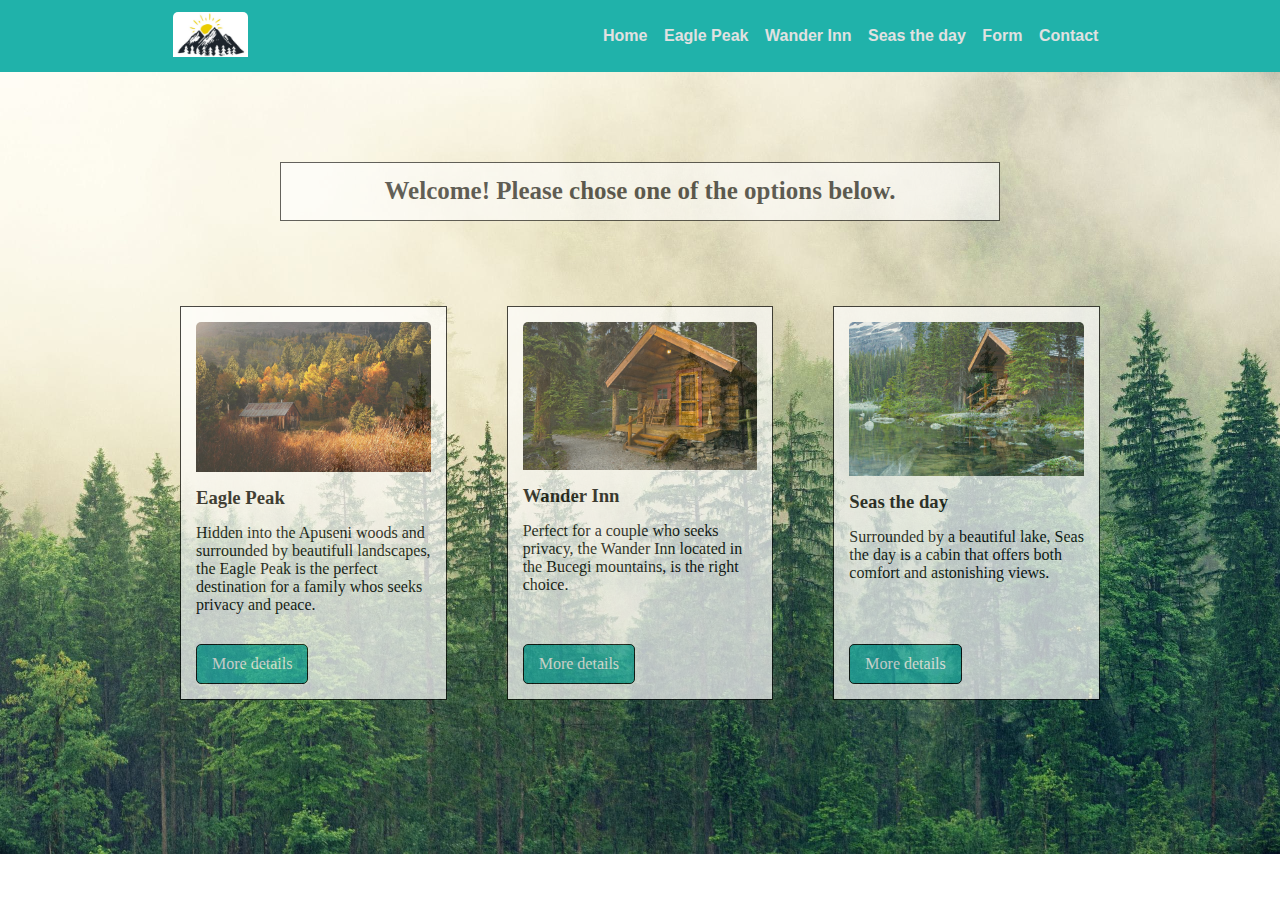
<file: index.html>
<!DOCTYPE html>
<html lang="en">
<head>
    <meta charset="UTF-8">
    <meta name="viewport" content="width=device-width, initial-scale=1.0">
    <link rel="stylesheet" href="style.css">
    <title>Forrest cabins</title>
</head>
<body>
    <nav>
        <div class="logo">
            <img src="Logo.PNG" height="45" width="75">
        </div>
        <ul class="nav-links">
            <li><a href="index.html">Home</a></li>
            <li><a href="Cab1.html">Eagle Peak</a></li>
            <li><a href="Cab2.html">Wander Inn</a></li>
            <li><a href="Cab3.html">Seas the day</a></li>
            <li><a href="Form.html">Form</a></li>
            <li><a href="Contact.html">Contact</a></li>
        </ul>

    </nav>
    <br><br><br><br><br>
    <div class="transbox">
        <p align="center">Welcome! Please chose one of the options below.</p>
      </div>
    <div class="container">
        <div class="item">
           <img src="pic1.PNG" width="250" height="150" />
           <h3>Eagle Peak</h3>
           <p>Hidden into the Apuseni woods and surrounded by beautifull landscapes, the Eagle Peak is the perfect destination
               for a family whos seeks privacy and peace.</p>
           <a href='Cab1.html' class="btn">More details</a>
        </div>
        <div class="item">
           <img src="pic2.PNG" />
           <h3>Wander Inn</h3>
           <p>Perfect for a couple who seeks privacy, the Wander Inn located in the Bucegi mountains, is the right choice.</p>
           <a href='cab2.html' class="btn">More details</a>
        </div>
        <div class="item">
           <img src="pic3.PNG" />
           <h3>Seas the day</h3>
           <p>Surrounded by a beautiful lake, Seas the day is a cabin that offers both comfort and astonishing views.</p>
           <a href='Cab3.html' class="btn">More details</a>
        </div>
      </div>
      <script src="index.js"> </script>
</body>
</html>
</file>
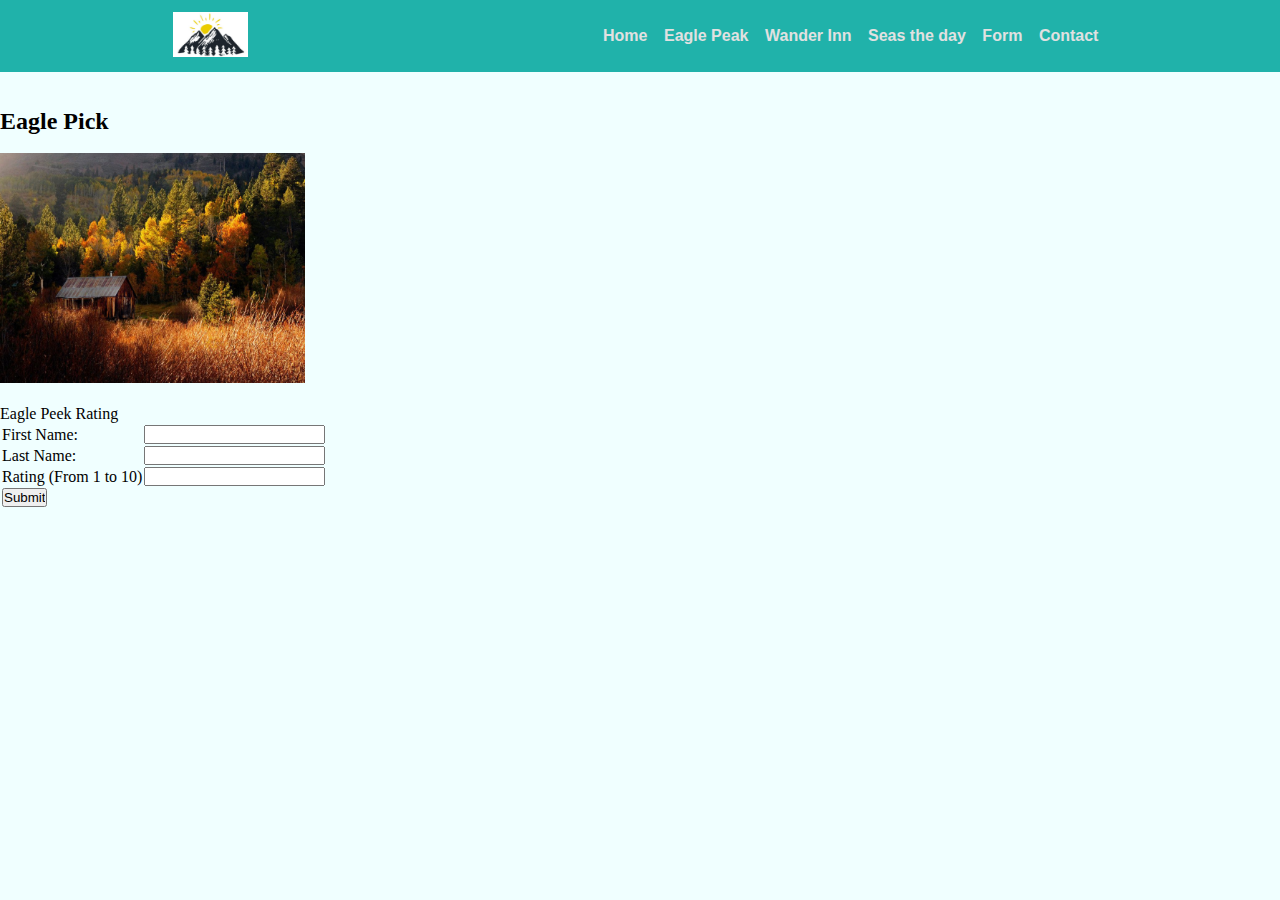
<file: Cab1.html>
<!DOCTYPE html>
<html lang="en">
<head>
    <meta charset="UTF-8">
    <meta name="viewport" content="width=device-width, initial-scale=1.0">
    <title>Document</title>
    <link rel="stylesheet" href="cab1.css">
</head>
<body>
    <nav>
        <div class="logo">
            <img src="Logo.PNG" height="45" width="75">
        </div>
        <ul class="nav-links">
            <li><a href="index.html">Home</a></li>
            <li><a href="Cab1.html">Eagle Peak</a></li>
            <li><a href="Cab2.html">Wander Inn</a></li>
            <li><a href="Cab3.html">Seas the day</a></li>
            <li><a href="Form.html">Form</a></li>
            <li><a href="Contact.html">Contact</a></li>
        </ul>
    </nav> 
    <br><br>
    <h2>Eagle Pick</h2>
    <br>
    <img src="pic1.PNG" height="230" width="305">
    <br>
    <br>
    <form action="cab1.php" method="POST">
        <table>
            Eagle Peek Rating
            <tr>
                <td>First Name:</td>
                <td><input type="text" name="FirstName"></td>
            </tr>
            <tr>
                <td>Last Name:</td>
                <td><input type="text" name="LastName"></td>
            </tr>
            <tr>
                <td>Rating (From 1 to 10)</td>
                <td><input type="text" name="rating"></td>
            </tr>
            <tr>
                <td><input type="submit" value="Submit"></td>
            </tr>
        </table>

    </form>

</body>
</html>
</file>
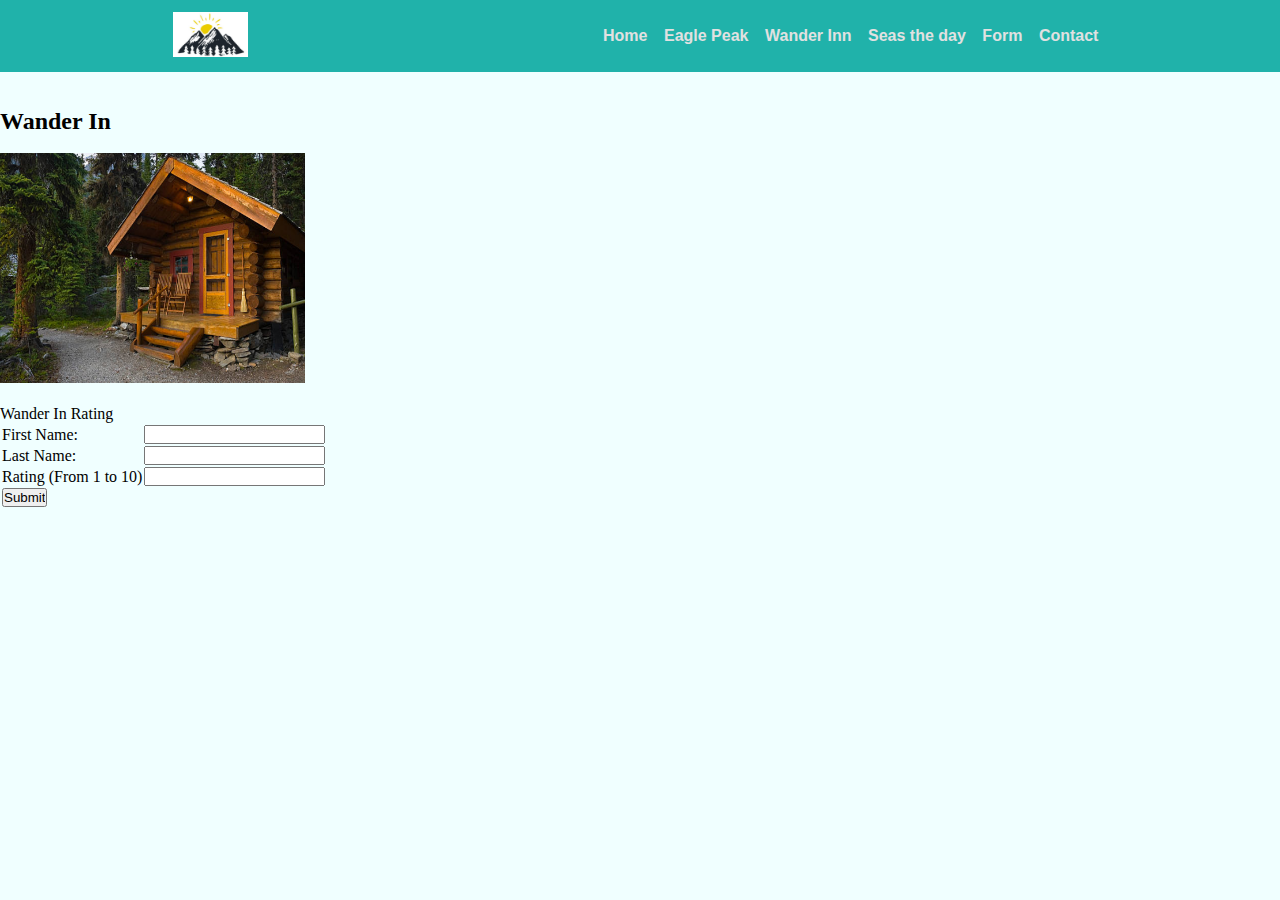
<file: Cab2.html>
<!DOCTYPE html>
<html lang="en">
<head>
    <meta charset="UTF-8">
    <meta name="viewport" content="width=device-width, initial-scale=1.0">
    <title>Document</title>
    <link rel="stylesheet" href="cab2.css">
</head>
<body>
    <nav>
        <div class="logo">
            <img src="Logo.PNG" height="45" width="75">
        </div>
        <ul class="nav-links">
            <li><a href="index.html">Home</a></li>
            <li><a href="Cab1.html">Eagle Peak</a></li>
            <li><a href="Cab2.html">Wander Inn</a></li>
            <li><a href="Cab3.html">Seas the day</a></li>
            <li><a href="Form.html">Form</a></li>
            <li><a href="Contact.html">Contact</a></li>
        </ul>
    </nav>
    <br><br>
    <h2>Wander In</h2>
    <br>
    <img src="pic2.PNG" height="230" width="305">
    <br>
    <br>
    <form action="cab2.php" method="POST">
        <table>
            Wander In Rating
            <tr>
                <td>First Name:</td>
                <td><input type="text" name="FirstName"></td>
            </tr>
            <tr>
                <td>Last Name:</td>
                <td><input type="text" name="LastName"></td>
            </tr>
            <tr>
                <td>Rating (From 1 to 10)</td>
                <td><input type="text" name="rating"></td>
            </tr>
            <tr>
                <td><input type="submit" value="Submit"></td>
            </tr>
        </table>

    </form>
</body>
</html>
</file>
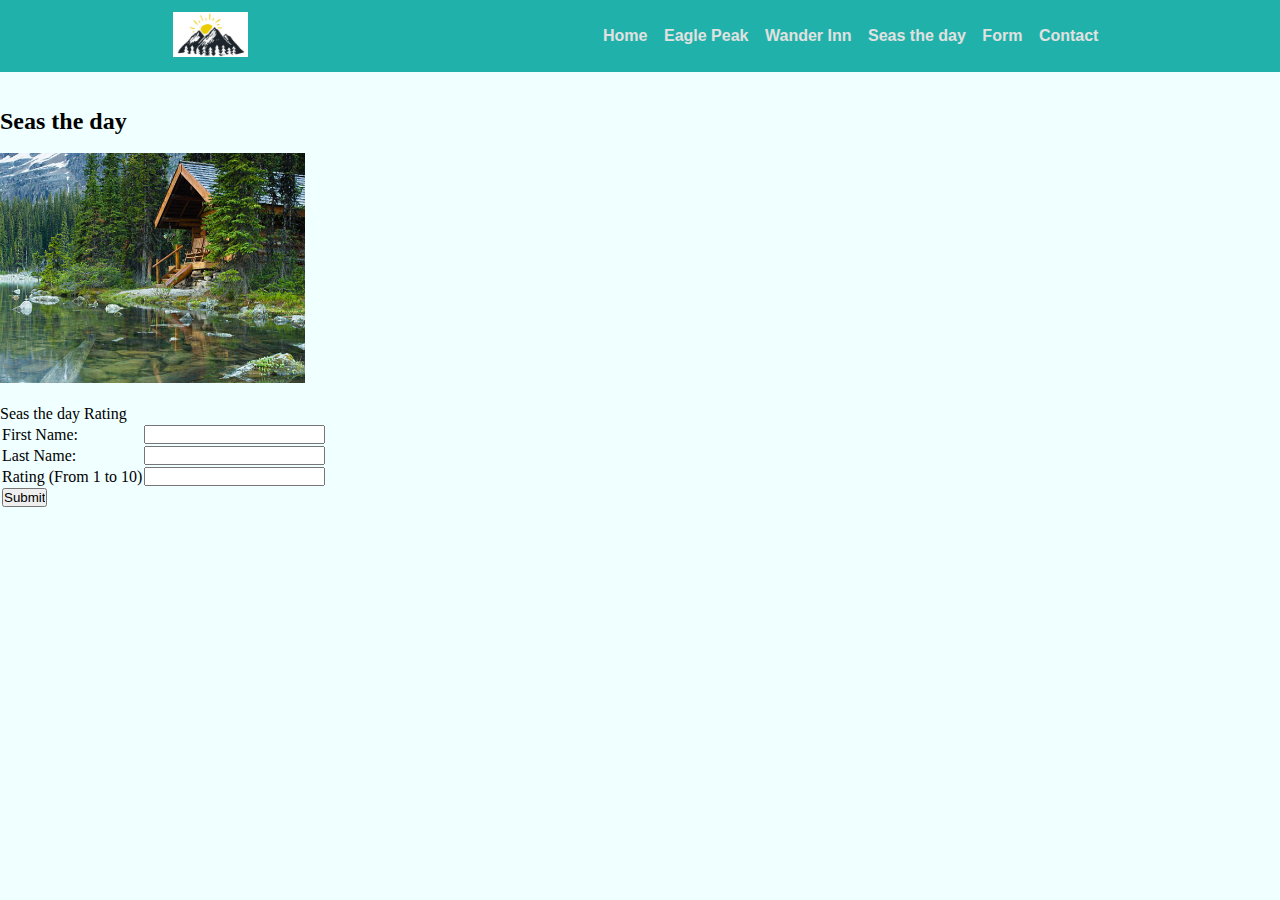
<file: Cab3.html>
<!DOCTYPE html>
<html lang="en">
<head>
    <meta charset="UTF-8">
    <meta name="viewport" content="width=device-width, initial-scale=1.0">
    <title>Document</title>
    <link rel="stylesheet" href="cab3.css">
</head>
<body>
    <nav>
        <div class="logo">
            <img src="Logo.PNG" height="45" width="75">
        </div>
        <ul class="nav-links">
            <li><a href="index.html">Home</a></li>
            <li><a href="Cab1.html">Eagle Peak</a></li>
            <li><a href="Cab2.html">Wander Inn</a></li>
            <li><a href="Cab3.html">Seas the day</a></li>
            <li><a href="Form.html">Form</a></li>
            <li><a href="Contact.html">Contact</a></li>
        </ul>
    </nav> 
    <br><br>
    <h2>Seas the day</h2>
    <br>
    <img src="pic3.PNG" height="230" width="305">
    <br>
    <br>
    <form action="cab3.php" method="POST">
        <table>
            Seas the day Rating
            <tr>
                <td>First Name:</td>
                <td><input type="text" name="FirstName"></td>
            </tr>
            <tr>
                <td>Last Name:</td>
                <td><input type="text" name="LastName"></td>
            </tr>
            <tr>
                <td>Rating (From 1 to 10)</td>
                <td><input type="text" name="rating"></td>
            </tr>
            <tr>
                <td><input type="submit" value="Submit"></td>
            </tr>
        </table>

    </form>
</body>
</html>
</file>
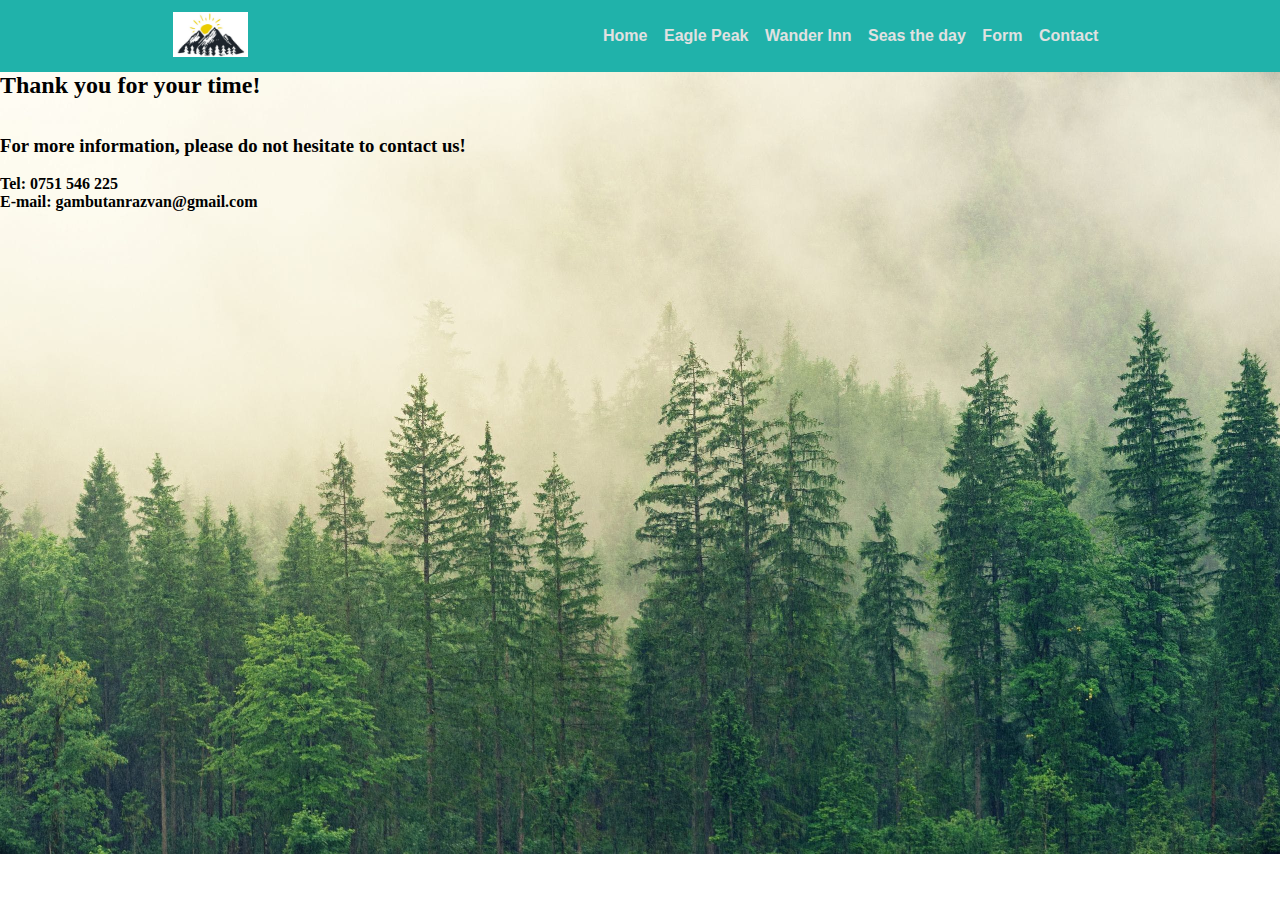
<file: Contact.html>
<!DOCTYPE html>
<html lang="en">
<head>
    <meta charset="UTF-8">
    <meta name="viewport" content="width=device-width, initial-scale=1.0">
    <title>Document</title>
    <link rel="stylesheet" href="contact.css">
</head>
<body>
    <nav>
        <div class="logo">
            <img src="Logo.PNG" height="45" width="75">
        </div>
        <ul class="nav-links">
            <li><a href="index.html">Home</a></li>
            <li><a href="Cab1.html">Eagle Peak</a></li>
            <li><a href="Cab2.html">Wander Inn</a></li>
            <li><a href="Cab3.html">Seas the day</a></li>
            <li><a href="Form.html">Form</a></li>
            <li><a href="Contact.html">Contact</a></li>
        </ul>
    </nav>  
    <h2>Thank you for your time!</h2>
    <br>
    <br>
    <h3>For more information, please do not hesitate to contact us!</h3>
    <br>
    <h4>Tel: 0751 546 225</h4>
    <h4>E-mail: gambutanrazvan@gmail.com</h4>
</body>
</html>
</file>
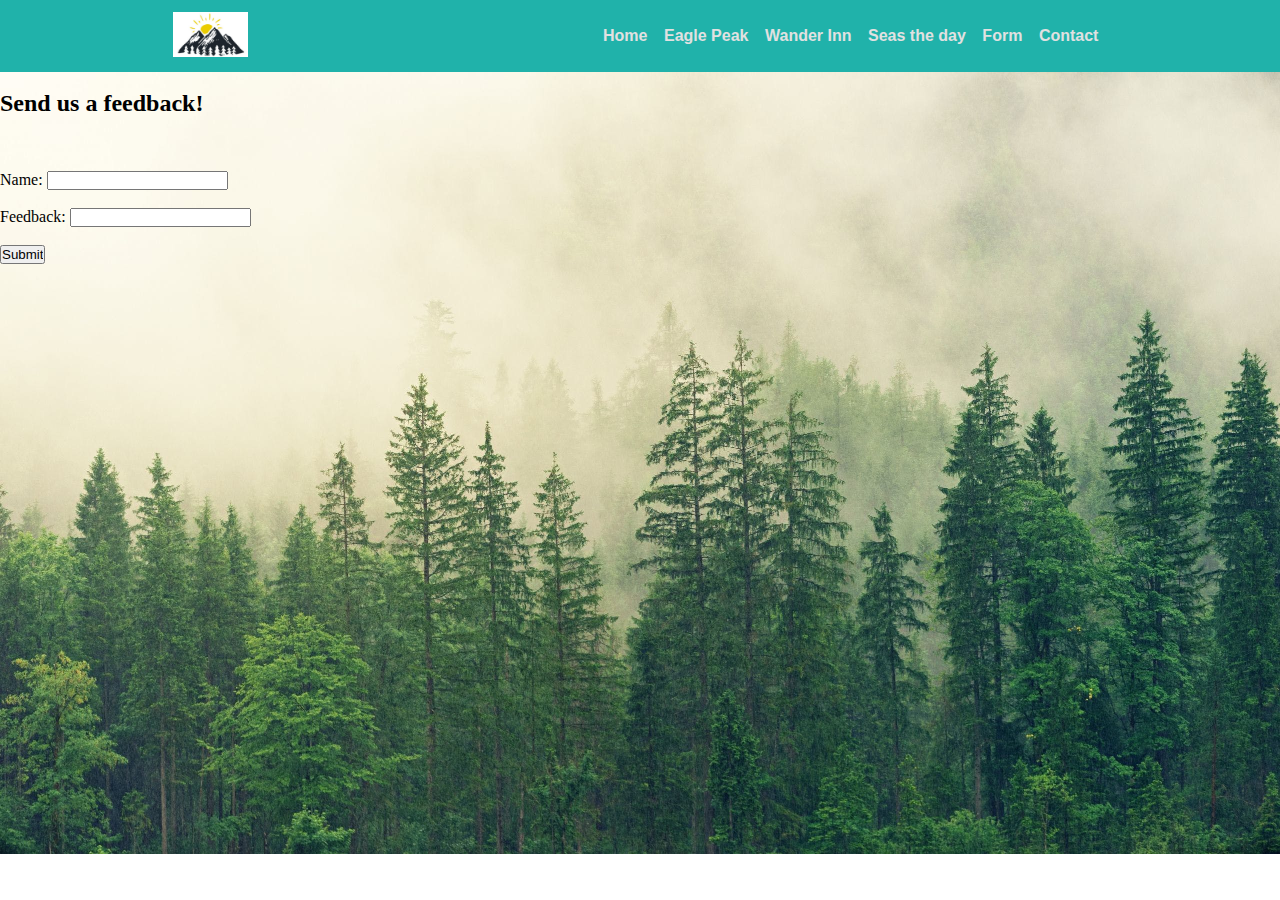
<file: Form.html>
<!DOCTYPE html>
<html lang="en">
<head>
    <meta charset="UTF-8">
    <meta name="viewport" content="width=device-width, initial-scale=1.0">
    <title>Document</title>
    <link rel="stylesheet" href="form.css">
    <script defer src="form.js"></script>

</head>
<body>
    <nav>
        <div class="logo">
            <img src="Logo.PNG" height="45" width="75">
        </div>
        <ul class="nav-links">
            <li><a href="index.html">Home</a></li>
            <li><a href="Cab1.html">Eagle Peak</a></li>
            <li><a href="Cab2.html">Wander Inn</a></li>
            <li><a href="Cab3.html">Seas the day</a></li>
            <li><a href="Form.html">Form</a></li>
            <li><a href="Contact.html">Contact</a></li>
        </ul>
    </nav>
    <br>
    <h2>Send us a feedback!</h2>
    <br>
    <br>
    <div id="error"></div>
    <br>
   <form id="form" action="insert.php" method="POST">
       <div>
           <label for="name">Name:  </label>
           <input id="name" type="text" name="name">
       </div>
       <br>
       <div>
            <label for="mesaj">Feedback:  </label>
            <input id="mesaj" type="text" name="mesaj">
       </div>
        <br>
        <div>
            <input type="submit" value="Submit"></td>
        </div>

   </form>
</body>
</html>
</file>
<file: style.css>
*{
    margin: 0px;
    padding: 0px;
    box-sizing: border-box;

}
nav{
    display: flex;
    justify-content: space-around;
    align-items: center;
    background-color:lightseagreen;
    min-height: 8vh;
    font-family: 'Poppins',sans-serif;

}
.logo{
    margin: 0;
    padding: 0;
    justify-content: space-around;
    align-items: center;
}
body{
    margin: 0;
    background:url(background.jpg);
    background-repeat: no-repeat;
    background-size: cover;   
}
.container{
    width: 980px;
    display: flex;
    margin:55px auto;
  }
  .item{
    display: flex;
    flex-direction: column;
    padding:15px;
    align-items: flex-start;
    flex-basis: 33%;
  }
  img{
    max-width: 100%;
    border-top-left-radius: 5px;
    border-top-right-radius: 5px;
  }
  h3{
    margin:15px 0px;
  }
  .btn{
    display: inline-block;
    padding: 10px 15px;
    border:solid 1px black;
    color:white;
    border-radius: 5px;
    background-color:lightseagreen;
    text-align: none;
    margin-top: 30px;
    text-decoration: none;
  }
  .btn:hover, .btn:focus{
    background-color: mediumseagreen;
    border:1px solid black;
  }
  .item p{
    margin-bottom: auto;
  }
  div.item{
    margin: 30px;
    background-color: #ffffff;
    border: 1px solid black;
    opacity: 0.7;
  }
.nav-links li{
    list-style: none;
}

.nav-links{
    display: flex;
    justify-content: space-around;
    width: 40%;
}
.nav-links a{
    color: rgb(225,225,225);
    text-decoration: none;
    font-weight: bold;

}
.nav-links li:hover{
    opacity: 0.5;
}

@media screen and (max-width: 1024px){
    .nav-links{
        width: 60%;
    }
}

@media screen and (max-width: 768px){
    .nav-links{
        position: absolute;
        right: 0px;
        height: 92vh;
        top: 8vh;
        background-color: lightseagreen;
        display: flex;
        flex-direction: column;
        align-items: center;
        width: 25%;
    }
}

div.transbox {
    margin-right: 280px;
    margin-left: 280px;
    padding: 0px;
    background-color: #ffffff;
    border: 1px solid black;
    opacity: 0.6;
  }
  
  div.transbox p {
    margin: 2%;
    font-weight: bold;
    font-size: 25px;
    color: #000000;
}
</file>
<file: cab1.css>
*{
    margin: 0px;
    padding: 0px;
    box-sizing: border-box;

}

nav{
    display: flex;
    justify-content: space-around;
    align-items: center;
    background-color:lightseagreen;
    min-height: 8vh;
    font-family: 'Poppins',sans-serif;

}
.body.text p{
    font-size: 20px;
}
.logo{
    margin: 0;
    padding: 0;
    justify-content: space-around;
    align-items: center;
}
body{
    margin: 0;
    background-color: azure; 
}

.nav-links li{
    list-style: none;
}

.nav-links{
    display: flex;
    justify-content: space-around;
    width: 40%;
}
.nav-links a{
    color: rgb(225,225,225);
    text-decoration: none;
    font-weight: bold;

}
.nav-links li:hover{
    opacity: 0.5;
}

@media screen and (max-width: 1024px){
    .nav-links{
        width: 60%;
    }
}

@media screen and (max-width: 768px){
    .nav-links{
        position: absolute;
        right: 0px;
        height: 92vh;
        top: 8vh;
        background-color: lightseagreen;
        display: flex;
        flex-direction: column;
        align-items: center;
        width: 25%;
    }
}
</file>
<file: cab2.css>
*{
    margin: 0px;
    padding: 0px;
    box-sizing: border-box;

}

nav{
    display: flex;
    justify-content: space-around;
    align-items: center;
    background-color:lightseagreen;
    min-height: 8vh;
    font-family: 'Poppins',sans-serif;

}

.logo{
    margin: 0;
    padding: 0;
    justify-content: space-around;
    align-items: center;
}
body{
    margin: 0;
    background-color: azure;  
}

.nav-links li{
    list-style: none;
}

.nav-links{
    display: flex;
    justify-content: space-around;
    width: 40%;
}
.nav-links a{
    color: rgb(225,225,225);
    text-decoration: none;
    font-weight: bold;

}
.nav-links li:hover{
    opacity: 0.5;
}

@media screen and (max-width: 1024px){
    .nav-links{
        width: 60%;
    }
}

@media screen and (max-width: 768px){
    .nav-links{
        position: absolute;
        right: 0px;
        height: 92vh;
        top: 8vh;
        background-color: lightseagreen;
        display: flex;
        flex-direction: column;
        align-items: center;
        width: 25%;
    }
}
</file>
<file: cab3.css>
*{
    margin: 0px;
    padding: 0px;
    box-sizing: border-box;

}

nav{
    display: flex;
    justify-content: space-around;
    align-items: center;
    background-color:lightseagreen;
    min-height: 8vh;
    font-family: 'Poppins',sans-serif;

}

.logo{
    margin: 0;
    padding: 0;
    justify-content: space-around;
    align-items: center;
}
body{
    margin: 0;
    background-color: azure;  
}

.nav-links li{
    list-style: none;
}

.nav-links{
    display: flex;
    justify-content: space-around;
    width: 40%;
}
.nav-links a{
    color: rgb(225,225,225);
    text-decoration: none;
    font-weight: bold;

}
.nav-links li:hover{
    opacity: 0.5;
}

@media screen and (max-width: 1024px){
    .nav-links{
        width: 60%;
    }
}

@media screen and (max-width: 768px){
    .nav-links{
        position: absolute;
        right: 0px;
        height: 92vh;
        top: 8vh;
        background-color: lightseagreen;
        display: flex;
        flex-direction: column;
        align-items: center;
        width: 25%;
    }
}
</file>
<file: contact.css>
*{
    margin: 0px;
    padding: 0px;
    box-sizing: border-box;

}

nav{
    display: flex;
    justify-content: space-around;
    align-items: center;
    background-color:lightseagreen;
    min-height: 8vh;
    font-family: 'Poppins',sans-serif;

}

.logo{
    margin: 0;
    padding: 0;
    justify-content: space-around;
    align-items: center;
}
body{
    margin: 0;
    background:url(background.jpg);
    background-repeat: no-repeat;
    background-size: cover;   
}

.nav-links li{
    list-style: none;
}

.nav-links{
    display: flex;
    justify-content: space-around;
    width: 40%;
}
.nav-links a{
    color: rgb(225,225,225);
    text-decoration: none;
    font-weight: bold;

}
.nav-links li:hover{
    opacity: 0.5;
}

@media screen and (max-width: 1024px){
    .nav-links{
        width: 60%;
    }
}

@media screen and (max-width: 768px){
    .nav-links{
        position: absolute;
        right: 0px;
        height: 92vh;
        top: 8vh;
        background-color: lightseagreen;
        display: flex;
        flex-direction: column;
        align-items: center;
        width: 25%;
    }
}
</file>
<file: form.css>
*{
    margin: 0px;
    padding: 0px;
    box-sizing: border-box;

}

nav{
    display: flex;
    justify-content: space-around;
    align-items: center;
    background-color:lightseagreen;
    min-height: 8vh;
    font-family: 'Poppins',sans-serif;

}

.logo{
    margin: 0;
    padding: 0;
    justify-content: space-around;
    align-items: center;
}
body{
    margin: 0;
    background:url(background.jpg);
    background-repeat: no-repeat;
    background-size: cover;   
}

.nav-links li{
    list-style: none;
}

.nav-links{
    display: flex;
    justify-content: space-around;
    width: 40%;
}
.nav-links a{
    color: rgb(225,225,225);
    text-decoration: none;
    font-weight: bold;

}
.nav-links li:hover{
    opacity: 0.5;
}

@media screen and (max-width: 1024px){
    .nav-links{
        width: 60%;
    }
}

@media screen and (max-width: 768px){
    .nav-links{
        position: absolute;
        right: 0px;
        height: 92vh;
        top: 8vh;
        background-color: lightseagreen;
        display: flex;
        flex-direction: column;
        align-items: center;
        width: 25%;
    }
}
</file>
